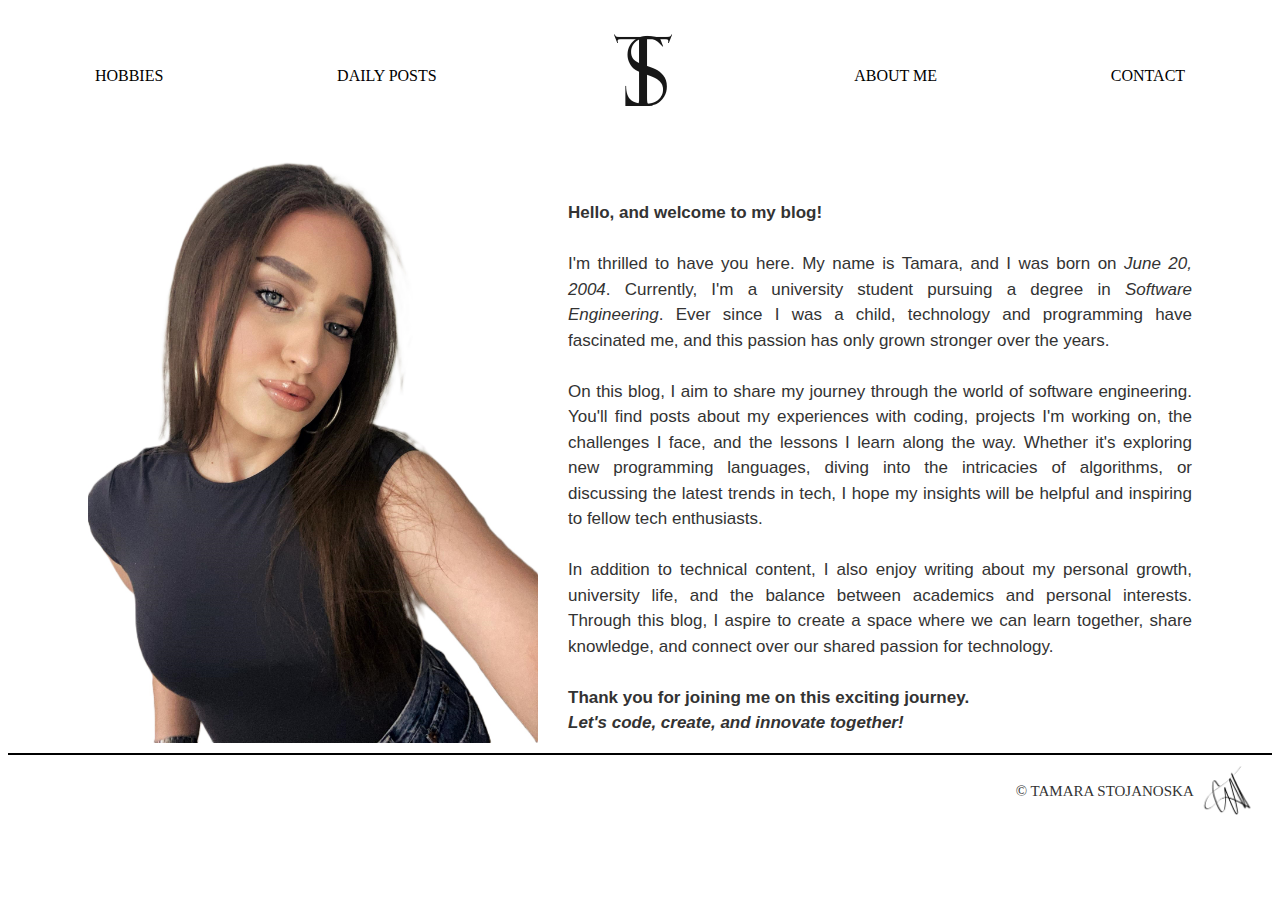
<file: index.html>
<!DOCTYPE html>
<html lang="en">
<head>
    <meta charset="UTF-8">
    <title>About Me</title>
    <link rel="stylesheet" href="style.css">
</head>
<body id="#">

<div class="container">
    <a href="hobbies.html" class="menu-item">HOBBIES</a>
    <a href="posts.html" class="menu-item">DAILY POSTS</a>
    <a href="#" class="menu-item logo"><img src="images/mylogo.png"></a>
    <a href="#" class="menu-item">ABOUT ME</a>
    <a href="contact.html" class="menu-item">CONTACT</a>
</div>

<div class="code">
    <img src="images/picofme.jpg" id="me">

    <p class="textMe">
    <strong>Hello, and welcome to my blog!</strong>
    <br><br>
    I'm thrilled to have you here. My name is Tamara, and I was born on <i>June 20, 2004</i>. Currently, I'm a university student pursuing a degree in <i>Software Engineering</i>. Ever since I was a child, technology and programming have fascinated me, and this passion has only grown stronger over the years.
        <br><br>
    On this blog, I aim to share my journey through the world of software engineering. You'll find posts about my experiences with coding, projects I'm working on, the challenges I face, and the lessons I learn along the way. Whether it's exploring new programming languages, diving into the intricacies of algorithms, or discussing the latest trends in tech, I hope my insights will be helpful and inspiring to fellow tech enthusiasts.
        <br><br>
    In addition to technical content, I also enjoy writing about my personal growth, university life, and the balance between academics and personal interests. Through this blog, I aspire to create a space where we can learn together, share knowledge, and connect over our shared passion for technology.
        <br><br>
        <strong>Thank you for joining me on this exciting journey.
        <br><i>Let's code, create, and innovate together!</i></strong>
    </p>
</div>
<footer>
    <div class="last">
        <p>&#169 TAMARA STOJANOSKA</p>
        <img src="images/signature.png" class="footerimg">
    </div>
</footer>

</body>
</html>
</file>
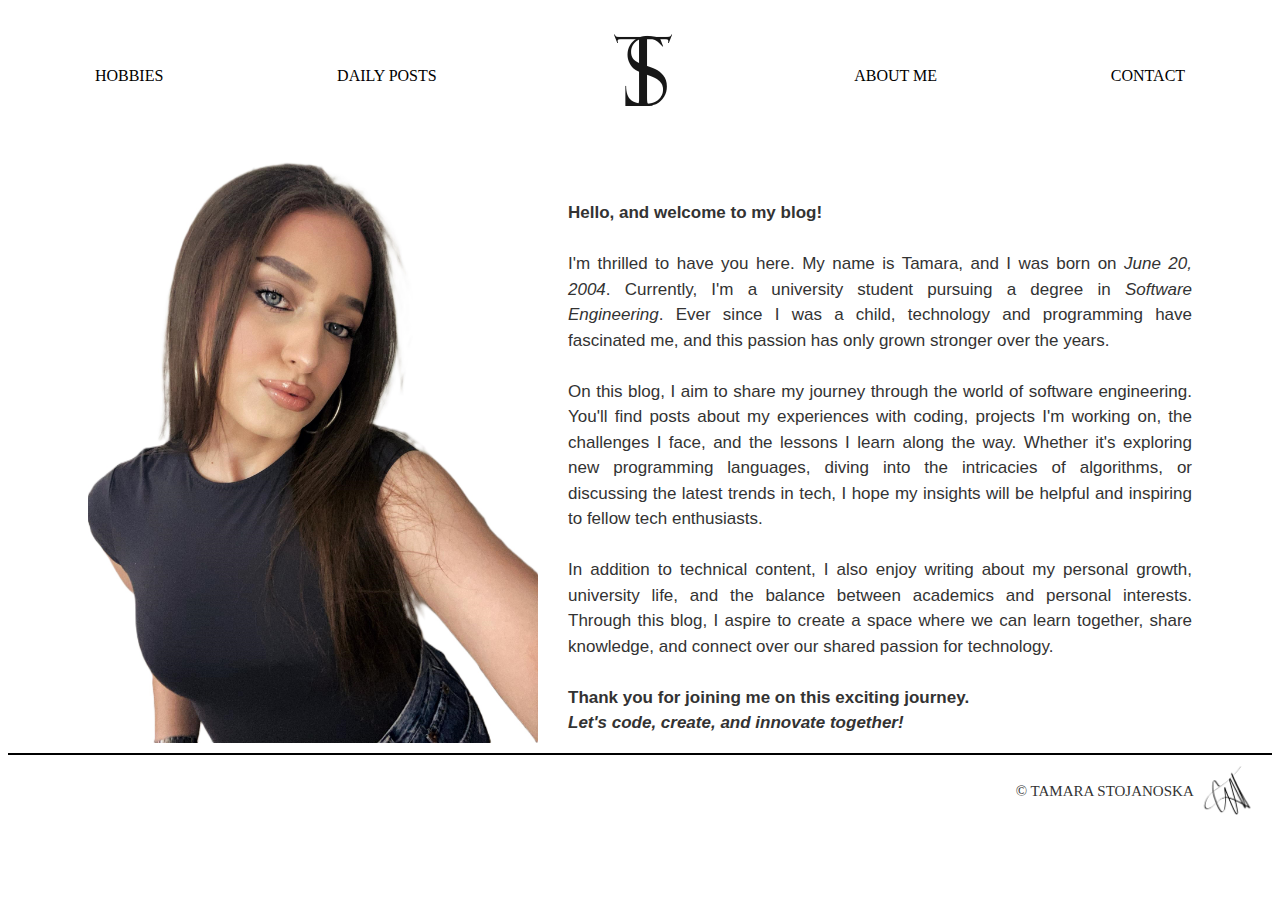
<file: about.html>
<!DOCTYPE html>
<html lang="en">
<head>
    <meta charset="UTF-8">
    <title>About Me</title>
    <link rel="stylesheet" href="style.css">
</head>
<body id="#">

<div class="container">
    <a href="hobbies.html" class="menu-item">HOBBIES</a>
    <a href="posts.html" class="menu-item">DAILY POSTS</a>
    <a href="#" class="menu-item logo"><img src="images/mylogo.png"></a>
    <a href="#" class="menu-item">ABOUT ME</a>
    <a href="contact.html" class="menu-item">CONTACT</a>
</div>

<div class="code">
    <img src="images/picofme.jpg" id="me">

    <p class="textMe">
    <strong>Hello, and welcome to my blog!</strong>
    <br><br>
    I'm thrilled to have you here. My name is Tamara, and I was born on <i>June 20, 2004</i>. Currently, I'm a university student pursuing a degree in <i>Software Engineering</i>. Ever since I was a child, technology and programming have fascinated me, and this passion has only grown stronger over the years.
        <br><br>
    On this blog, I aim to share my journey through the world of software engineering. You'll find posts about my experiences with coding, projects I'm working on, the challenges I face, and the lessons I learn along the way. Whether it's exploring new programming languages, diving into the intricacies of algorithms, or discussing the latest trends in tech, I hope my insights will be helpful and inspiring to fellow tech enthusiasts.
        <br><br>
    In addition to technical content, I also enjoy writing about my personal growth, university life, and the balance between academics and personal interests. Through this blog, I aspire to create a space where we can learn together, share knowledge, and connect over our shared passion for technology.
        <br><br>
        <strong>Thank you for joining me on this exciting journey.
        <br><i>Let's code, create, and innovate together!</i></strong>
    </p>
</div>
<footer>
    <div class="last">
        <p>&#169 TAMARA STOJANOSKA</p>
        <img src="images/signature.png" class="footerimg">
    </div>
</footer>

</body>
</html>
</file>
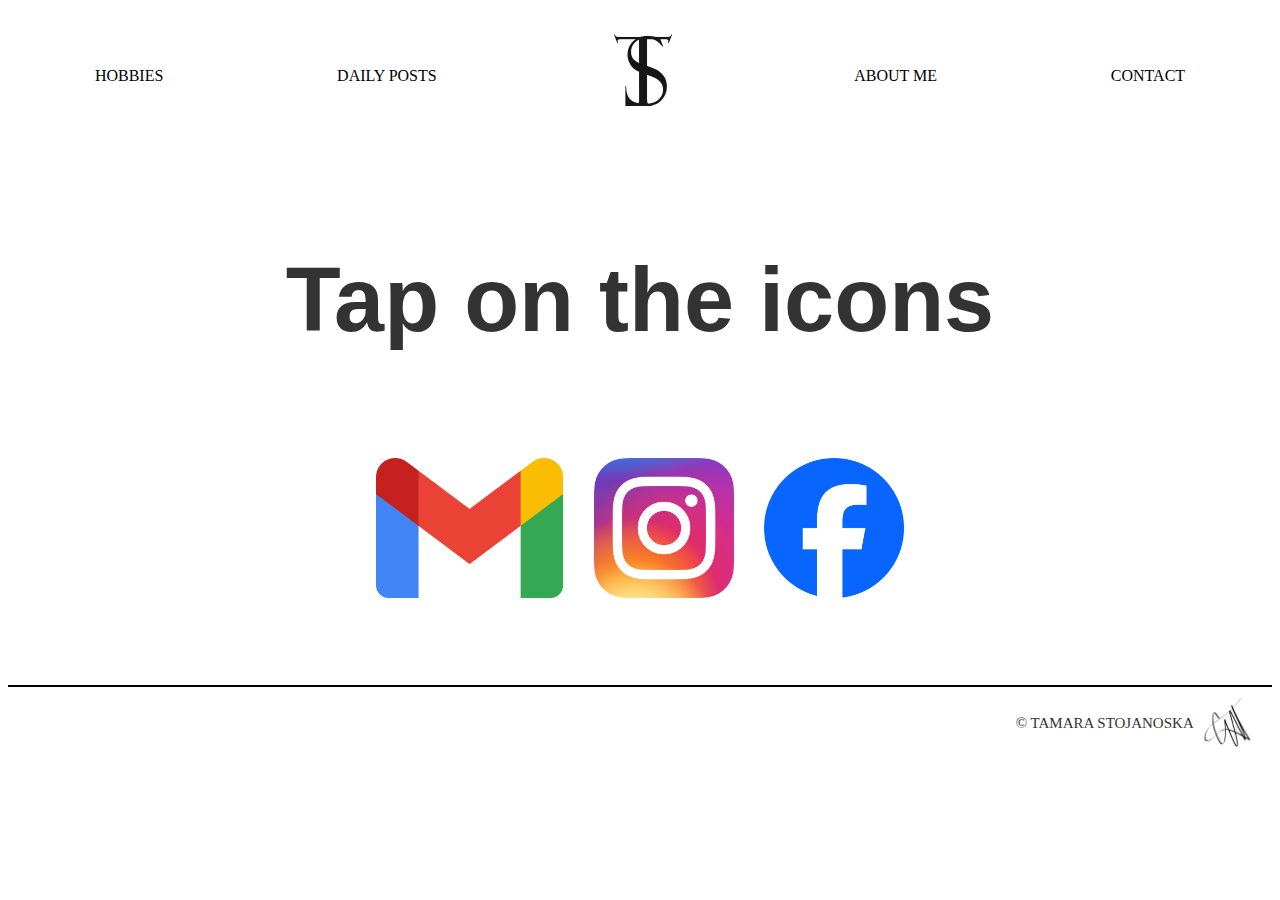
<file: contact.html>
<!DOCTYPE html>
<html lang="en">
<head>
    <meta charset="UTF-8">
    <title>Contact</title>
    <link rel="stylesheet" href="style.css">
</head>
<body id="#">

<div class="container">
    <a href="hobbies.html" class="menu-item">HOBBIES</a>
    <a href="posts.html" class="menu-item">DAILY POSTS</a>
    <a href="#" class="menu-item logo"><img src="images/mylogo.png"></a>
    <a href="about.html" class="menu-item">ABOUT ME</a>
    <a href="#" class="menu-item">CONTACT</a>
</div>

<p class="cont">Tap on the icons</p>

<div class="icons">
<a href="https://mail.google.com/mail/u/0/#inbox" target="_blank"> <img src="images/Gmail_Logo_512px.png"> </a>
<a href="https://www.instagram.com/stojanoska_tamara/" target="_blank"> <img src="images/instagram_icon.png"> </a>
<a href="https://www.facebook.com/profile.php?id=100007333009167" target="_blank"> <img src="images/facebook_logo.png"> </a>
</div>

<footer>
    <div class="last">
        <p>&#169 TAMARA STOJANOSKA</p>
        <img src="images/signature.png" class="footerimg">
    </div>
</footer>

</body>
</html>
</file>
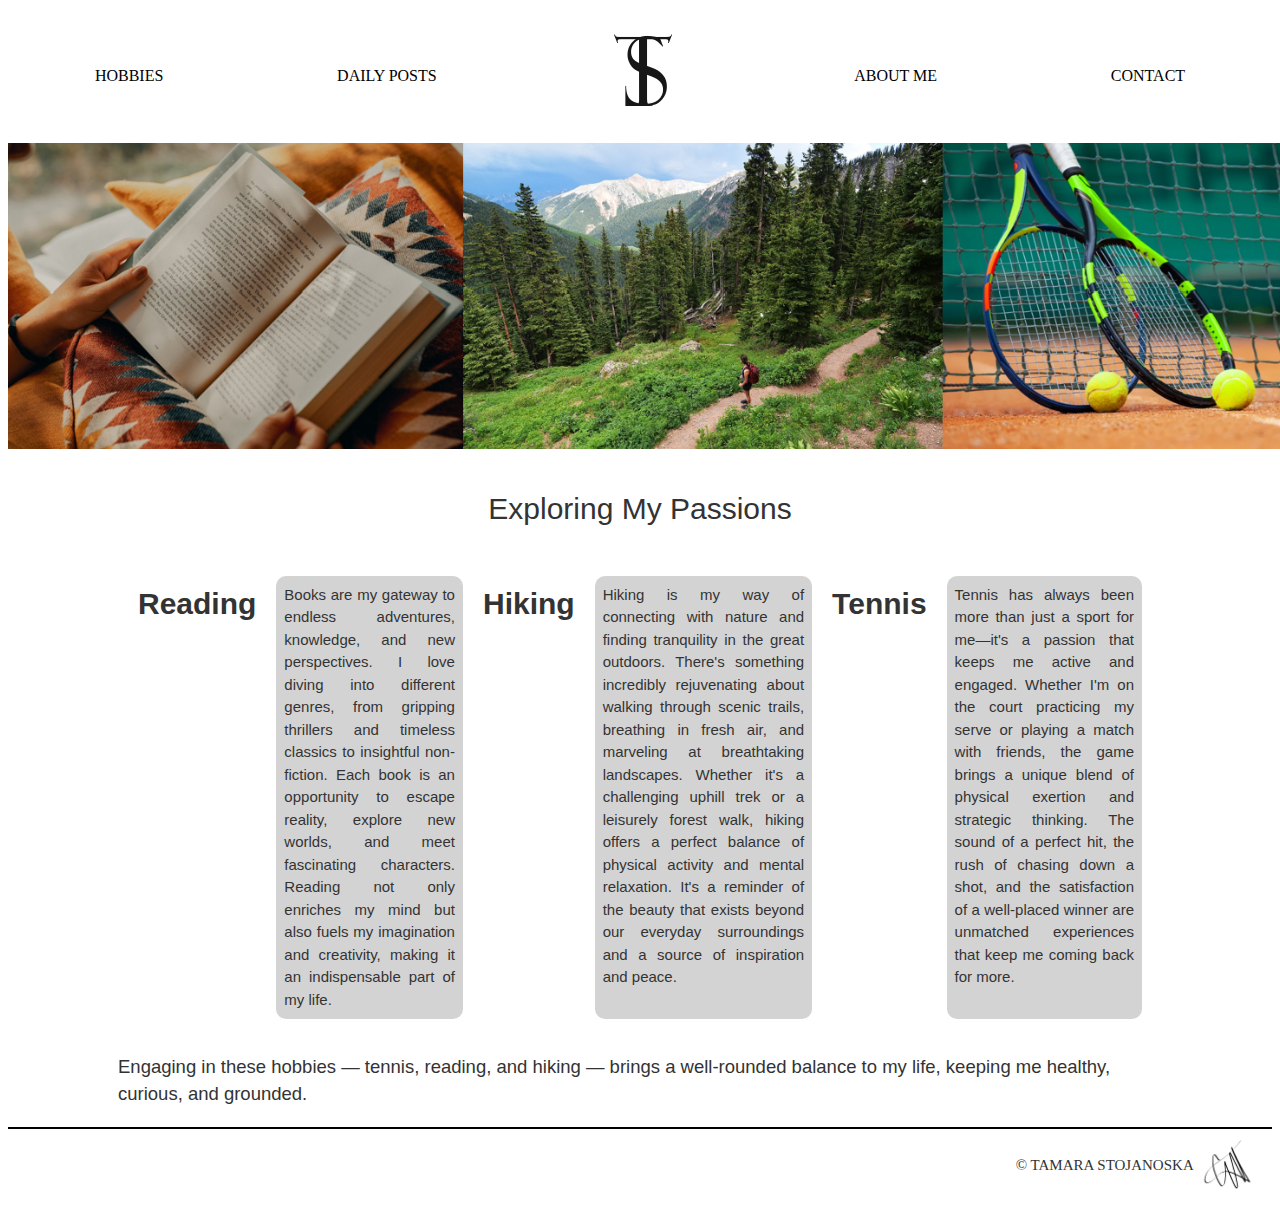
<file: hobbies.html>
<!DOCTYPE html>
<html lang="en">
<head>
    <meta charset="UTF-8">
    <title>Hobbies</title>
    <link rel="stylesheet" href="style.css">
</head>
<body id="#">

<div class="container">
    <a href="#" class="menu-item">HOBBIES</a>
    <a href="posts.html" class="menu-item">DAILY POSTS</a>
    <a href="#" class="menu-item logo"><img src="images/mylogo.png"></a>
    <a href="about.html" class="menu-item">ABOUT ME</a>
    <a href="contact.html" class="menu-item">CONTACT</a>
</div>

<img src="images/hobbies.png" class="hobby">

<div class="main">
    <p class="firstsentence">Exploring My Passions</p>

    <div class="all">
        <h1>Reading</h1>
        <br>
        <p>Books are my gateway to endless adventures, knowledge, and new perspectives. I love diving into different
            genres, from gripping thrillers and timeless classics to insightful non-fiction. Each book is an
            opportunity to escape reality, explore new worlds, and meet fascinating characters. Reading not
            only enriches my mind but also fuels my imagination and creativity, making it an indispensable
            part of my life.
        </p>

        <h1>Hiking</h1>
        <br>
        <p>Hiking is my way of connecting with nature and finding tranquility in the great outdoors. There's
            something incredibly rejuvenating about walking through scenic trails, breathing in fresh air, and
            marveling at breathtaking landscapes. Whether it's a challenging uphill trek or a leisurely forest
            walk, hiking offers a perfect balance of physical activity and mental relaxation. It's a reminder of
            the beauty that exists beyond our everyday surroundings and a source of inspiration and peace.
        </p>

    <h1>Tennis</h1>
        <br>
    <p>Tennis has always been more than just a sport for me—it's a passion that keeps me active and engaged.
        Whether I'm on the court practicing my serve or playing a match with friends, the game brings a
        unique blend of physical exertion and strategic thinking. The sound of a perfect hit, the rush
        of chasing down a shot, and the satisfaction of a well-placed winner are unmatched experiences that
        keep me coming back for more.
    </p>
    </div>

    <p class="last-sentence">Engaging in these hobbies — tennis, reading, and hiking — brings a well-rounded balance to my life,
        keeping me healthy, curious, and grounded.
    </p>
</div>

<footer>
    <div class="last">
    <p>&#169 TAMARA STOJANOSKA</p>
    <img src="images/signature.png" class="footerimg">
    </div>
</footer>

</body>
</html>
</file>
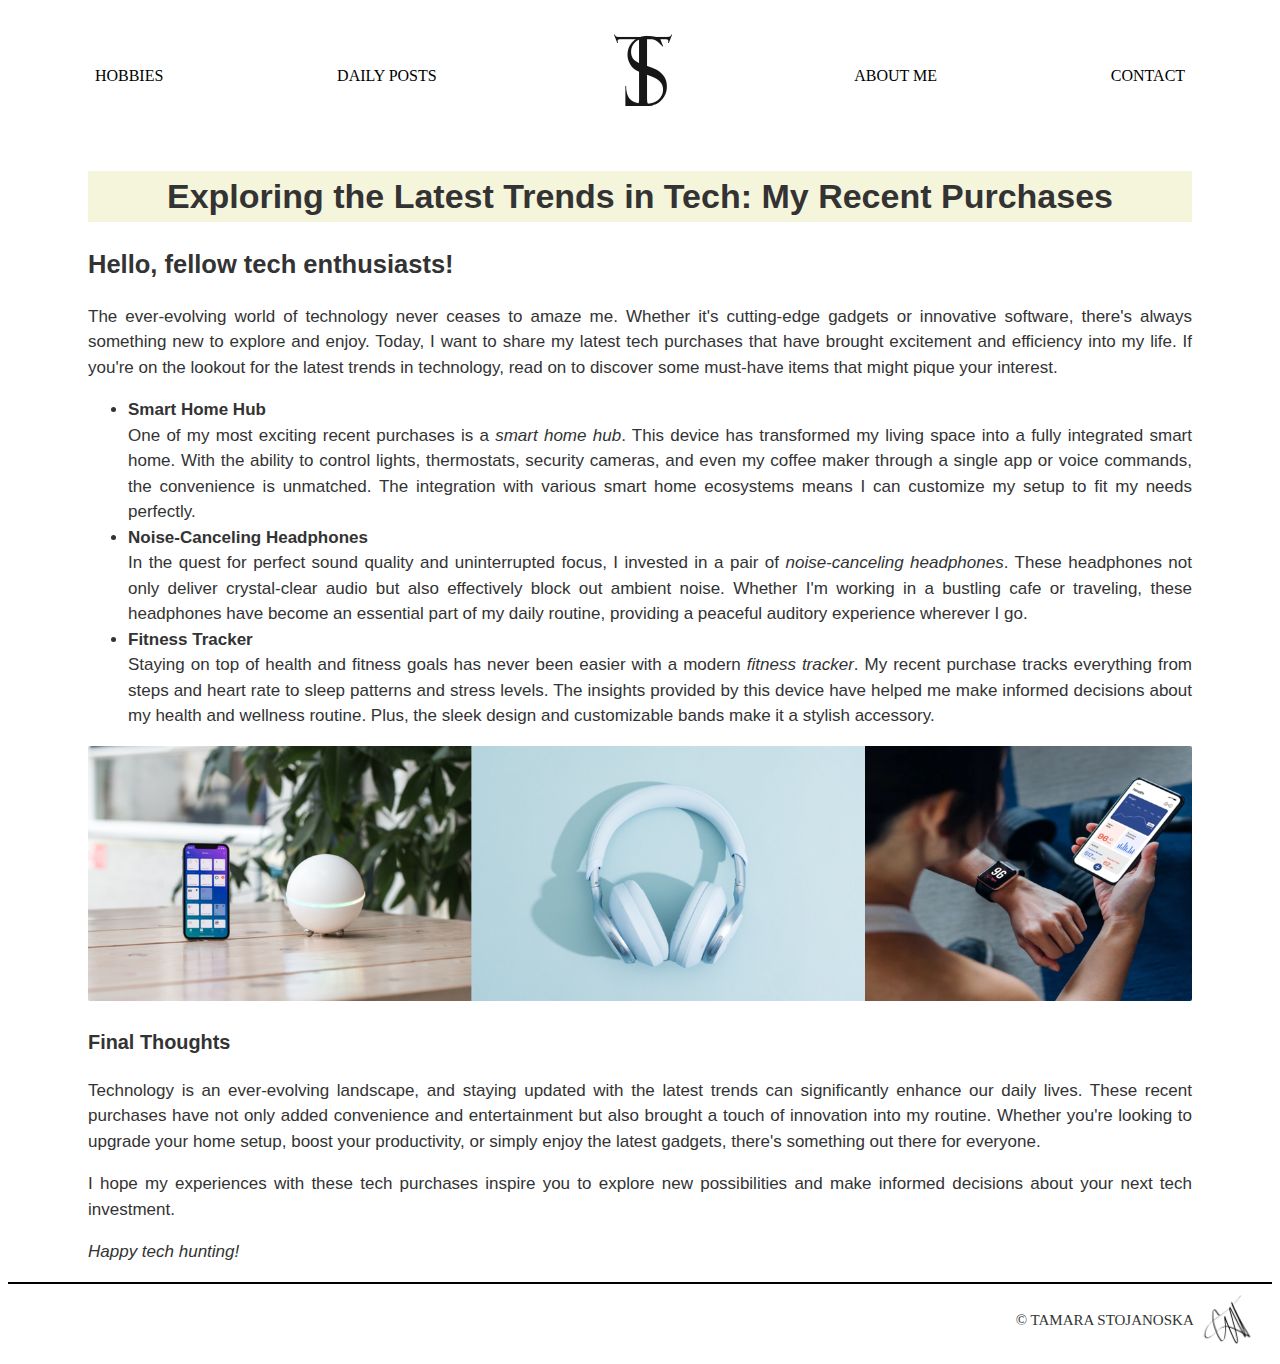
<file: latestintech.html>
<!DOCTYPE html>
<html lang="en">
<head>
    <meta charset="UTF-8">
    <title>Latest Purchases in Technology</title>
    <link rel="stylesheet" href="style.css">
</head>
<body id>

<div class="container">
    <a href="hobbies.html" class="menu-item">HOBBIES</a>
    <a href="posts.html" class="menu-item">DAILY POSTS</a>
    <a href="#" class="menu-item logo"><img src="images/mylogo.png"></a>
    <a href="about.html" class="menu-item">ABOUT ME</a>
    <a href="contact.html" class="menu-item">CONTACT</a>
</div>

<div class="text-teh">
    <h1  class="tex-hed">Exploring the Latest Trends in Tech: My Recent Purchases</h1>
    <h2>Hello, fellow tech enthusiasts!</h2>

    <p>The ever-evolving world of technology never ceases to amaze me. Whether it's
        cutting-edge gadgets or innovative software, there's always something new to explore
        and enjoy. Today, I want to share my latest tech purchases that have brought excitement
        and efficiency into my life. If you're on the lookout for the latest trends in technology,
        read on to discover some must-have items that might pique your interest.</p>

    <ul>
    <li>Smart Home Hub</li>
    One of my most exciting recent purchases is a <i>smart home hub</i>. This device has transformed my living space into a fully integrated smart home. With the ability to control lights, thermostats, security cameras, and even my coffee maker through a single app or voice commands, the convenience is unmatched. The integration with various smart home ecosystems means I can customize my setup to fit my needs perfectly.

        <li>Noise-Canceling Headphones</li>
    In the quest for perfect sound quality and uninterrupted focus, I invested in a pair of <i>noise-canceling headphones</i>. These headphones not only deliver crystal-clear audio but also effectively block out ambient noise. Whether I'm working in a bustling cafe or traveling, these headphones have become an essential part of my daily routine, providing a peaceful auditory experience wherever I go.

        <li>Fitness Tracker</li>
    Staying on top of health and fitness goals has never been easier with a modern <i>fitness tracker</i>. My recent purchase tracks everything from steps and heart rate to sleep patterns and stress levels. The insights provided by this device have helped me make informed decisions about my health and wellness routine. Plus, the sleek design and customizable bands make it a stylish accessory.
    </ul>

    <img src="images/techpics.png" class="pic-of-teh">

    <h3>Final Thoughts</h3>
    <p>Technology is an ever-evolving landscape, and staying updated with the latest trends can
        significantly enhance our daily lives. These recent purchases have not only added convenience
        and entertainment but also brought a touch of innovation into my routine. Whether you're looking
        to upgrade your home setup, boost your productivity, or simply enjoy the latest gadgets, there's
        something out there for everyone.</p>

    <p>I hope my experiences with these tech purchases inspire you to explore new
        possibilities and make informed decisions about your next tech investment.</p>

    <p><i>Happy tech hunting!</i></p>
</div>

<footer>
    <div class="last">
        <p>&#169 TAMARA STOJANOSKA</p>
        <img src="images/signature.png" class="footerimg">
    </div>
</footer>

</body>
</html>
</file>
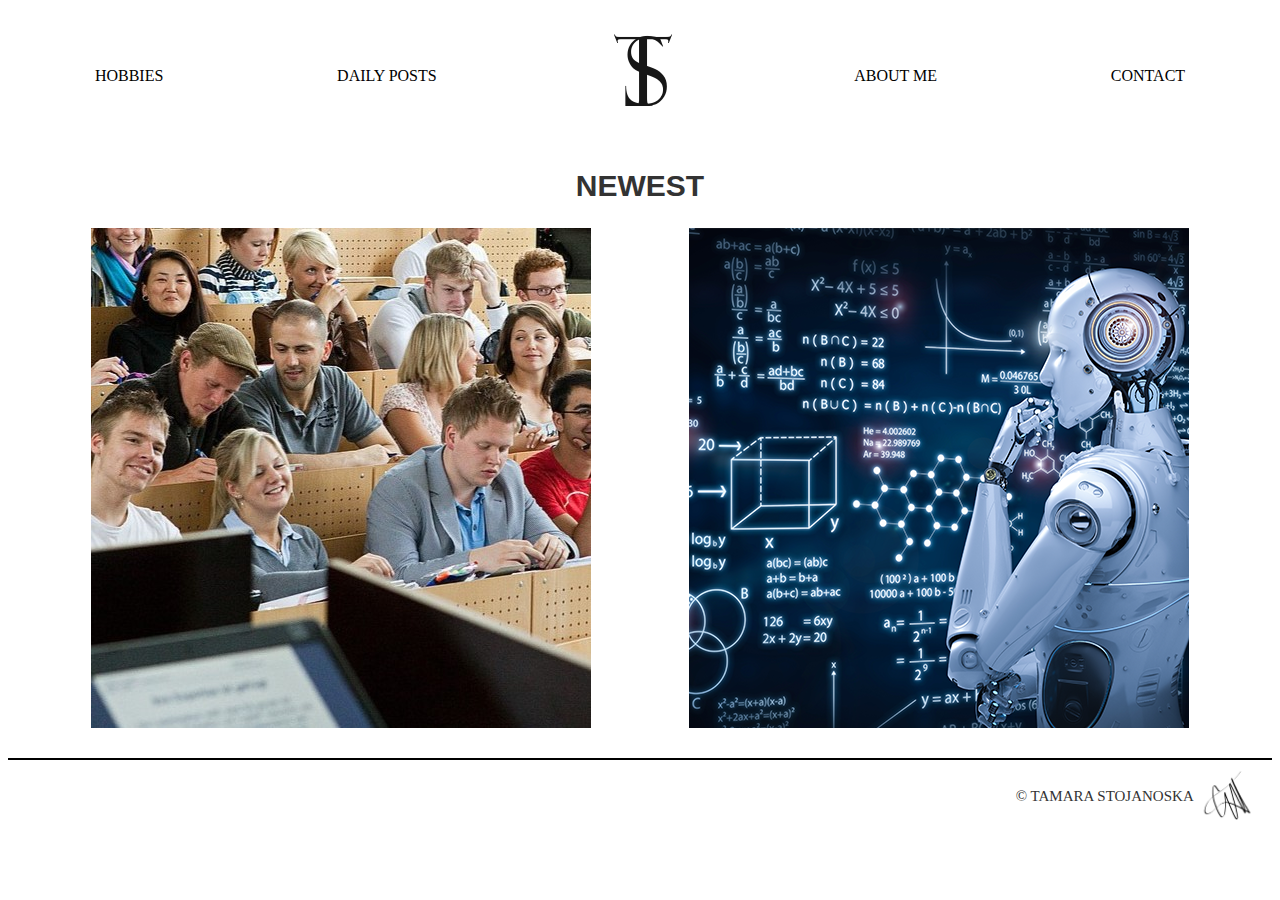
<file: posts.html>
<!DOCTYPE html>
<html lang="en">
<head>
    <meta charset="UTF-8">
    <title>Daily Posts</title>
    <link rel="stylesheet" href="style.css">
</head>
<body id="#">

<div class="container">
    <a href="hobbies.html" class="menu-item">HOBBIES</a>
    <a href="#" class="menu-item">DAILY POSTS</a>
    <a href="#" class="menu-item logo"><img src="images/mylogo.png"></a>
    <a href="about.html" class="menu-item">ABOUT ME</a>
    <a href="contact.html" class="menu-item">CONTACT</a>
</div>

<h1 class="heading">NEWEST</h1>

<div class="wrapper">
    <a href="unilife.html" target="_blank">
    <div class="image1">
        <img src="images/uni.jpg">
        <div class="content overlay-text">
            <h1>UNIVERSITY LIFE</h1>
        </div>
    </div>
    </a>
    <a href="latestintech.html" target="_blank">
    <div class="image3">
        <img src="images/tech.png">
        <div class="content2 overlay-text">
            <h1>LATEST PURCHASES <br> IN TECHNOLOGY</h1>
        </div>
    </div>
    </a>
</div>

<footer>
    <div class="last">
        <p>&#169 TAMARA STOJANOSKA</p>
        <img src="images/signature.png" class="footerimg">
    </div>
</footer>

</body>
</html>
</file>
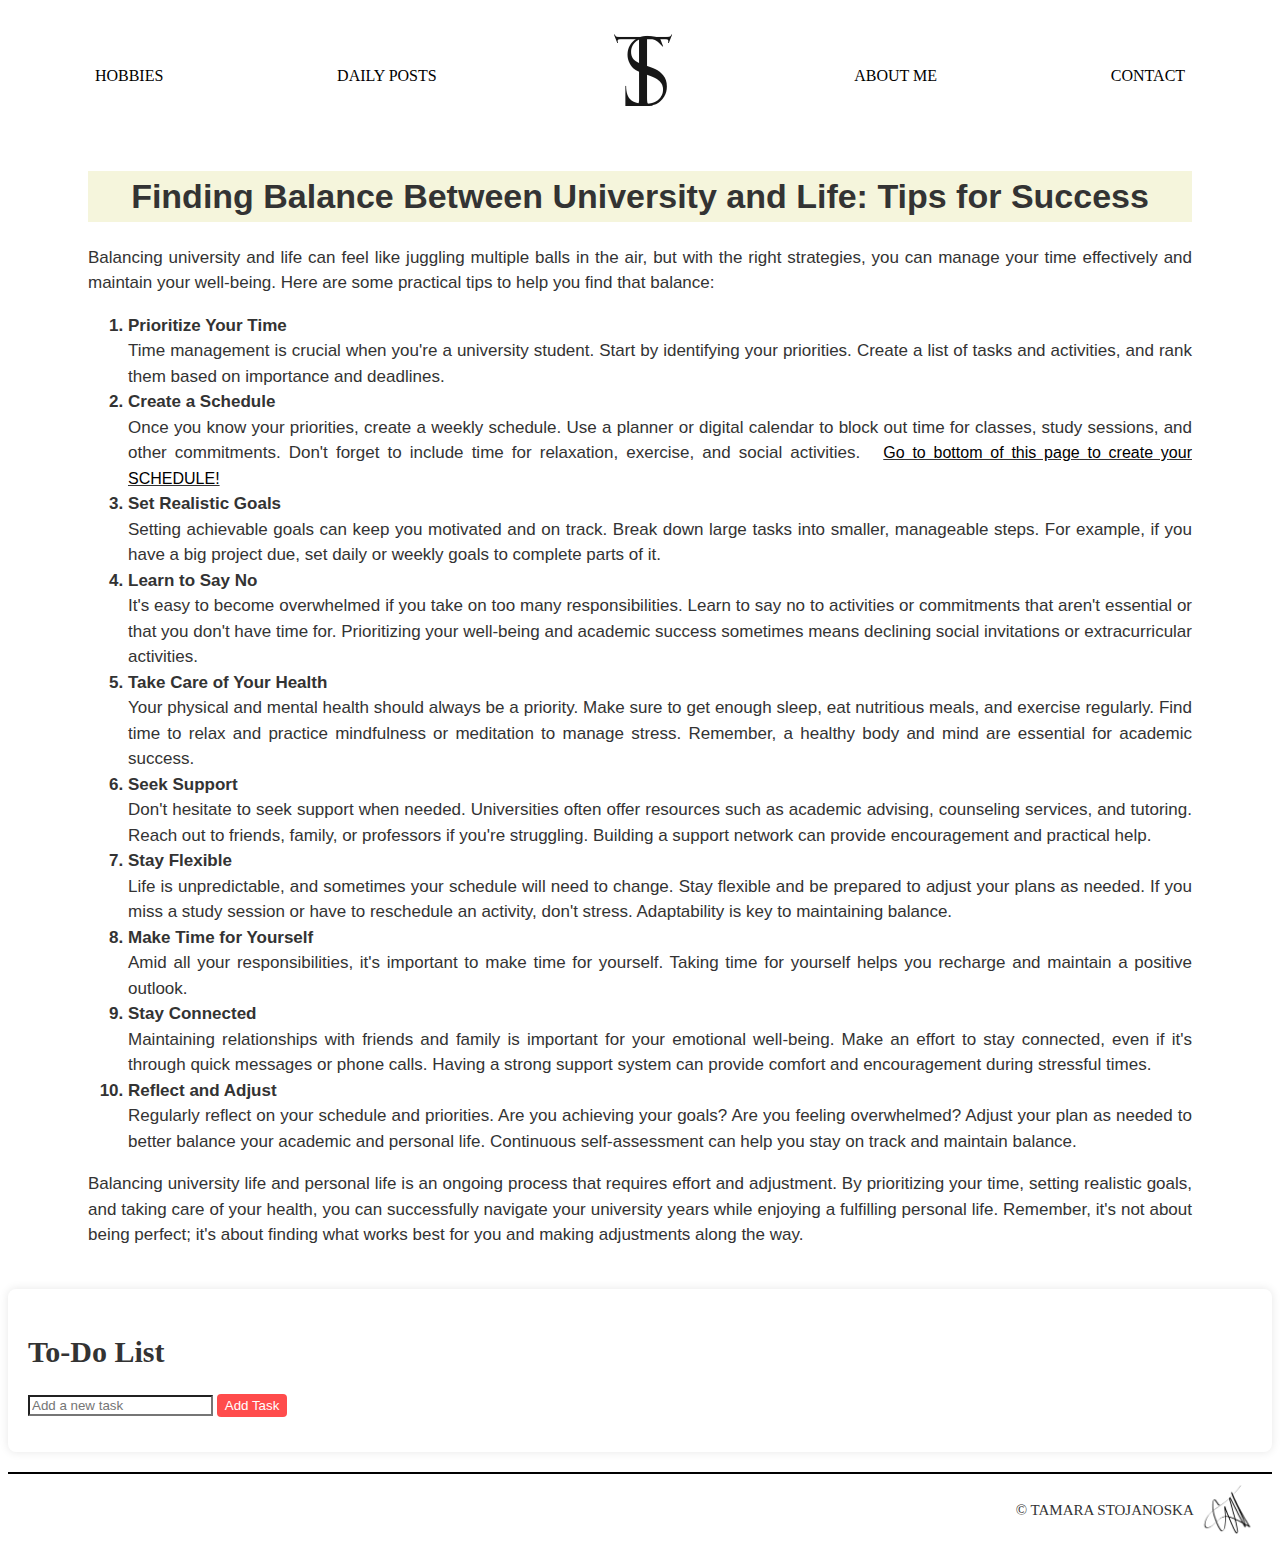
<file: unilife.html>
<!DOCTYPE html>
<html lang="en">
<head>
    <meta charset="UTF-8">
    <title>University Life</title>
    <link rel="stylesheet" href="style.css">
</head>
<body>

<div class="container">
    <a href="hobbies.html" class="menu-item">HOBBIES</a>
    <a href="posts.html" class="menu-item">DAILY POSTS</a>
    <a href="#" class="menu-item logo"><img src="images/mylogo.png"></a>
    <a href="about.html" class="menu-item">ABOUT ME</a>
    <a href="contact.html" class="menu-item">CONTACT</a>
</div>

<div class="unitext">
    <h1>Finding Balance Between University and Life: Tips for Success</h1>

    <p>
        Balancing university and life can feel like juggling multiple balls in the air, but with the right strategies, you can manage your time effectively and maintain your well-being.
        Here are some practical tips to help you find that balance:
    </p>

    <ol>
        <li>Prioritize Your Time</li>
        Time management is crucial when you're a university student. Start by identifying your priorities. Create a list of tasks and activities, and rank them based on importance and deadlines.
        <li>Create a Schedule</li>
        Once you know your priorities, create a weekly schedule.
        Use a planner or digital calendar to block out time for classes, study sessions, and
        other commitments. Don't forget to include time for relaxation, exercise, and social
        activities. <u><a href="#bottom">Go to bottom of this page to create your SCHEDULE!</a></u>
        <li>Set Realistic Goals</li>
        Setting achievable goals can keep you motivated and on track.
        Break down large tasks into smaller, manageable steps. For example, if you
        have a big project due, set daily or weekly goals to complete parts of it.
        <li>Learn to Say No</li>
        It's easy to become overwhelmed if you take on too many responsibilities.
        Learn to say no to activities or commitments that aren't essential or that you don't have time for.
        Prioritizing your well-being and academic success sometimes means declining social
        invitations or extracurricular activities.
        <li>Take Care of Your Health</li>
        Your physical and mental health should always be a priority. Make sure to get enough sleep, eat nutritious meals, and exercise regularly. Find time to relax and practice mindfulness or meditation to manage stress. Remember, a healthy body and mind are essential for academic success.
        <li>Seek Support</li>
        Don't hesitate to seek support when needed. Universities often offer resources such as
        academic advising, counseling services, and tutoring. Reach out to friends, family, or
        professors if you're struggling. Building a support network can provide encouragement and
        practical help.
        <li>Stay Flexible</li>
        Life is unpredictable, and sometimes your schedule will need to change. Stay flexible and be
        prepared to adjust your plans as needed. If you miss a study session or have to reschedule an
        activity, don't stress. Adaptability is key to maintaining balance.
        <li>Make Time for Yourself</li>
        Amid all your responsibilities, it's important to make time for yourself. Taking time for
        yourself helps you recharge and maintain a positive outlook.
        <li>Stay Connected</li>
        Maintaining relationships with friends and family is important for your emotional well-being.
        Make an effort to stay connected, even if it's through quick messages or phone calls.
        Having a strong support system can provide comfort and encouragement during stressful times.
        <li>Reflect and Adjust</li>
        Regularly reflect on your schedule and priorities. Are you achieving your goals?
        Are you feeling overwhelmed? Adjust your plan as needed to better balance your academic and
        personal life. Continuous self-assessment can help you stay on track and maintain balance.
    </ol>

    <p>Balancing university life and personal life is an ongoing process that requires effort and adjustment. By prioritizing your time, setting realistic goals, and taking care of your health, you can successfully navigate your university years while enjoying a fulfilling personal life. Remember, it's not about being perfect; it's about finding what works best for you and making adjustments along the way.</p>
</div>

<a id="bottom"></a>
<div class="containerl">
    <h1>To-Do List</h1>
    <input type="text" id="taskInput" placeholder="Add a new task">
    <button onclick="addTask()">Add Task</button>
    <ul id="taskList"></ul>
</div>
<script src="script.js"></script>

<footer>
    <div class="last">
        <p>&#169 TAMARA STOJANOSKA</p>
        <img src="images/signature.png" class="footerimg">
    </div>
</footer>

</body>
</html>
</file>
<file: style.css>
*{
    background: #fff;
    box-sizing: border-box;
}

body{
    font-family: Georgia, serif;
    font-size: 15px;
    line-height: 1.5;
    color: #333;
}

.container {
    display: flex;
    justify-content: space-around;
    align-items: center;
    height: 15vh;
}

.menu-item, a {
    margin: 0 15px;
    text-decoration: none;
    color: black;
    font-size: 16px;
}

.menu-item:hover {
    color: lightblue;
}

.logo {
    font-size: 2em;
}

.main{
    font-family: "Arial";
    padding-left: 110px;
    padding-right: 110px;
}

.firstsentence{
    font-size: 30px;
    display: flex;
    justify-content: center;
}

.hobby{
    height: 306px;
}

.all{
    display: flex;
    padding-right: 20px;
}

.all h1{
    padding-left: 20px;
    padding-right: 20px;
}

.all p{
    text-align: justify;
    background: lightgray;
    border-radius: 10px;
    padding: 8px;
}

.last-sentence{
    font-size: 18.5px;
    display: flex;
    justify-content: center;
}

.last{
    display: flex;
    justify-content: right;
    border-top: 2px solid black;
    padding: 10px;
}

.footerimg {
    height: 50px;
}

.icons img{
    height: 140px;
}

.icons{
    padding-bottom: 80px;
}

.icons{
    display: flex;
    justify-content: center;
}

.cont{
    font-family: "Arial";
    font-size: 90px;
    text-align: center;
    font-weight: bold;
}

.code{
    display: flex;
    justify-content: space-evenly;
}

#me{
    height: 600px;
    padding-left: 80px;
    padding-right: 30px;
}

.textMe{
    font-family: "Arial";
    line-height: 1.5;
    font-size: 17px;
    padding-right: 80px;
    padding-top: 40px;
    text-align: justify;
}

.wrapper{
    display: flex;
    justify-content: space-evenly;
    width: 100%;
    height: auto;
    padding-bottom: 30px;
}

.image1{
    width: 500px;
    position: relative;
}

.content, .content2{
    width: 100%;
    height: 100%;
    top:0;
    left:0;
    position: absolute;
    background: rgba(0,0,0,0.7);
    display: flex;
    justify-content: center;
    align-items: center;
    flex-direction: column;
    opacity: 0;
    transition: 0.6s;
}

.content:hover, .content2:hover{
    opacity: 1;
}

.content h1, .content2 h1{
    font-size: 35px;
    color: black;
    margin-bottom: 15px;
}

.content2 h1{
    text-align: center;
}

.image3{
    width: 500px;
    position: relative;
}

.wrapper img{
    width: 100%;
    display: block;
    margin: auto;
}

.heading, .content2 h1, .content h1{
    font-family: "Arial";
    text-align: center;
}

.content > *{
    transform: translateY(25px);
    transition: transform 0.6s;
}

.content:hover > *{
    transform: translateY(0px);
}

.content2 > *{
    transform: translateY(25px);
    transition: transform 0.6s;
}

.content2:hover > *{
    transform: translateY(0px);
}

.overlay-text h1{
    background: transparent;
    color: white;
    font-size: 30px;
    padding: 10px;
}

.unitext{
    font-family: "Arial";
    line-height: 1.5;
    font-size: 17px;
    padding-right: 80px;
    padding-left: 80px;
    padding-top: 5px;
    text-align: justify;
}

.unitext h1{
    text-align: center;
    background: beige;
}

ol li{
    font-weight: bold;
}

.containerl {
    background: #fff;
    padding: 20px;
    margin-bottom: 20px;
    border-radius: 8px;
    box-shadow: 0 0 10px rgba(0, 0, 0, 0.1);
}

.containerl ul {
    list-style: none;
    padding: 0;
}

.containerl li {
    display: flex;
    justify-content: space-between;
    padding: 8px 0;
    border-bottom: 1px solid #ddd;
}

.containerl button {
    background: #ff4c4c;
    border: none;
    color: white;
    border-radius: 4px;
    cursor: pointer;
    padding: 4px 8px;
}

.containerl button:hover {
    background: #ff0000;
}

.text-teh{
    font-family: "Arial";
    line-height: 1.5;
    font-size: 17px;
    padding-right: 80px;
    padding-left: 80px;
    padding-top: 5px;
    text-align: justify;
}

.tex-hed{
    text-align: center;
    background: beige;
}

.text-teh ul li{
    font-weight: bold;
}

.pic-of-teh{
    width: 100%;
    border-radius: 2px;
}
</file>
